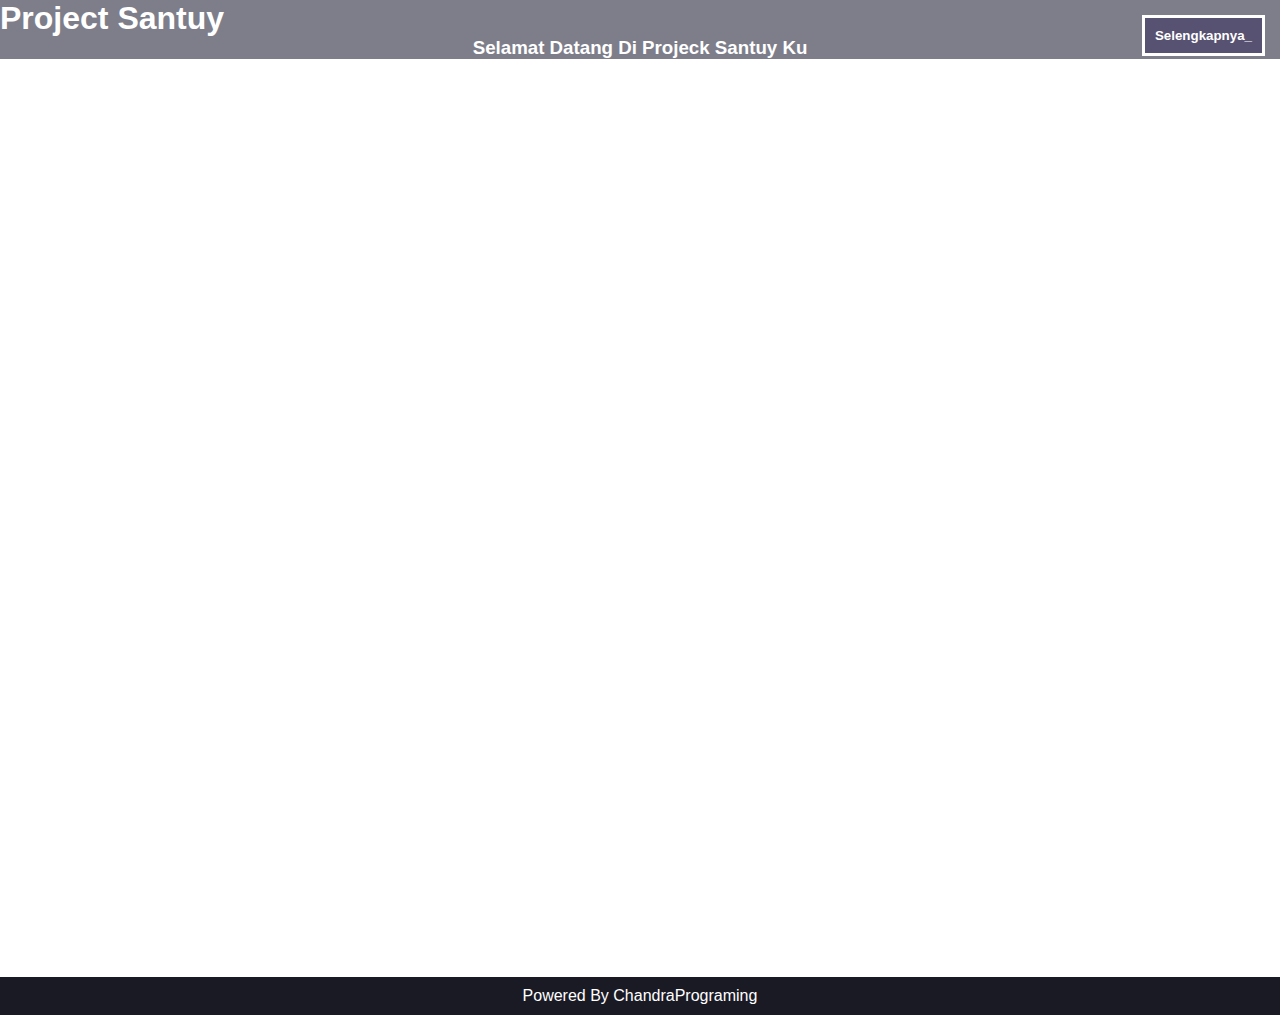
<file: index.html>
<!DOCTYPE html>
<html lang="en">
  <head>
    <meta charset="UTF-8" />
    <meta name="viewport" content="width=device-width, initial-scale=1.0" />
    <title>project 3</title>
    <link rel="stylesheet" href="style.css" />
  </head>
  <body>
      
  <body>
        <div class="container-fluid">
          <!--   baris ke 1 adalah header, full layar-->
          <div class="row" style="background: #4b4b5eb7; color: white;">
          
              <div class="col-md-12">
                  <h1>Project Santuy</h1>
                  <center><h3>Selamat Datang Di Projeck Santuy Ku</h3></center>
              </div>
          </div>
    <button class="toggle-sidebar" id="toggle-sidebar">Selengkapnya_</button>

 <ul class="sidebar">

    <li><a href="latihan4.html">Menentukan Umur</a></li>
    <li><a href="latihan5.html">Kasir</a></li>
    <li><a href="latihan6.html">Grade</a></li>
    <li><a href="perhotelan1.html">Perhotelan</a></li>
    <li><a href="#">Kontak</a></li>
  </ul>
    <script src="script.js"></script>
  
          

    <br>
    <footer style="background: rgb(26, 26, 37); color: #fff; padding: 10px;
    text-align: center;">
    <p>Powered By ChandraPrograming </p>
    </footer>
    </br>


</body>
</html>
</file>
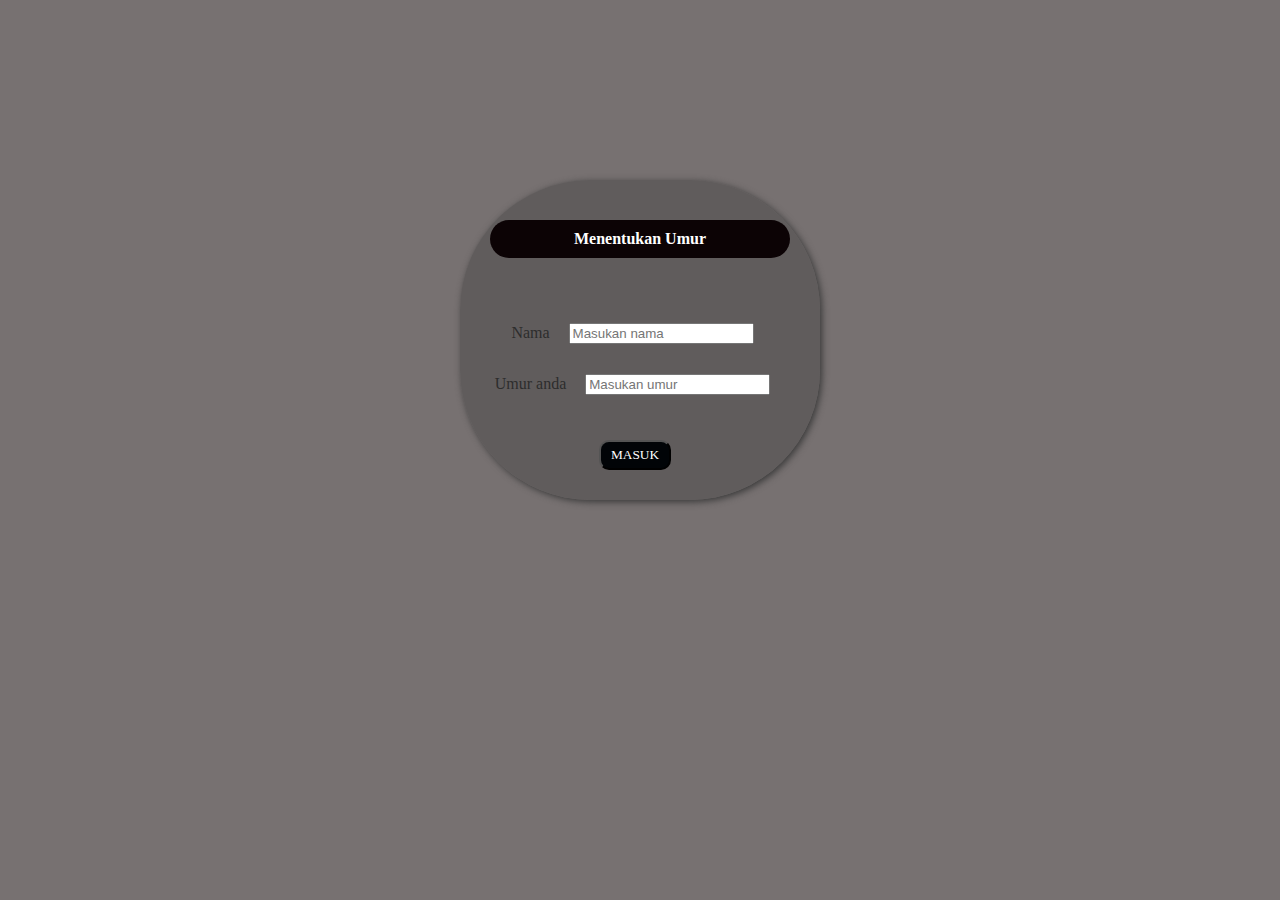
<file: latihan4.html>
<!DOCTYPE html>
<html>
<head>
  <title>umur</title>
  <style type="text/css">
    body{
      overflow-y: hidden;
      margin:0;
      padding: 0;
      font-family: monospace;
      background-color: #777171;
    }
    form{
      font-family: fantasy;
      background-color: rgba(87, 84, 84, 0.7);
      width: 300px;
      margin: 180px auto;
      padding: 30px;
      text-align: center;
      color: #2D2D2D;
      border-radius: 130px 130px;
      box-shadow: 2px 2px 7px #393939;
    }
    input{
      margin: 15px;
    }
    input.login{
      background-color: #010407;
      color: #ffffff;
      font-family:verdana;
      font-weight:lighter;
      border-radius: 10px;
      padding: 5px 10px;
      margin: 30px 10px auto 0px;
      text-transform: uppercase;
      transition: .2s;
    }
    input.login:hover{
      background-color: #080103;
      color: #CDCDCD;
    }
    
    p{
      text-align:center;
      margin: 50px auto;
      margin-top: 10px;
      padding: 10px;
      font-weight: bold;
      color: #ffffff;
      font-family: verdana;
      background-color: #0c0305;
      border-radius: 20px;
    }
  </style>
</head>
<body>
  <form action="halaman utama.html" method="get" id="myForm" onsubmit=" return validasi()">
      <p>Menentukan Umur</p>
      Nama  <input type="text" name="nama" placeholder="Masukan nama"><br>
      
      Umur anda  <input type="text" name="umuranda" placeholder="Masukan umur">
    
    
      <input class="login" type="submit" name="submit" value="Masuk">
    </form>
  </body>
  <script type="text/javascript">
  function validasi(){
    var nama= document.forms["myForm"]["nama"].value;
    
    var umuranda= document.forms["myForm"]["umuranda"].value;

    var umur ="";

if(umuranda <=5){
    umur = "Wah masih balita";
}
else if(umuranda <=12){
    umur = "Kamu itu masih bocil bau bawang paham ?";
}
else if(umuranda <=18){
    umur = "Cie yang sudah remaja";
}
else if(umuranda <=40){
    umur = "Sudah masuk kategori dewasa";
}
else if(umuranda <=60){
    umur = "Orang tua sudah banyak istirahat";
}
else{
    (umuranda=>60)
    umur = "Cie udh bau tanah"
}
document.write("<center>Nama : " + nama +  "<br></center>")

document.write(`<center><p>umuranda   : ${umur} </p></center>`  );
  
        }
</script>
</html>
</file>
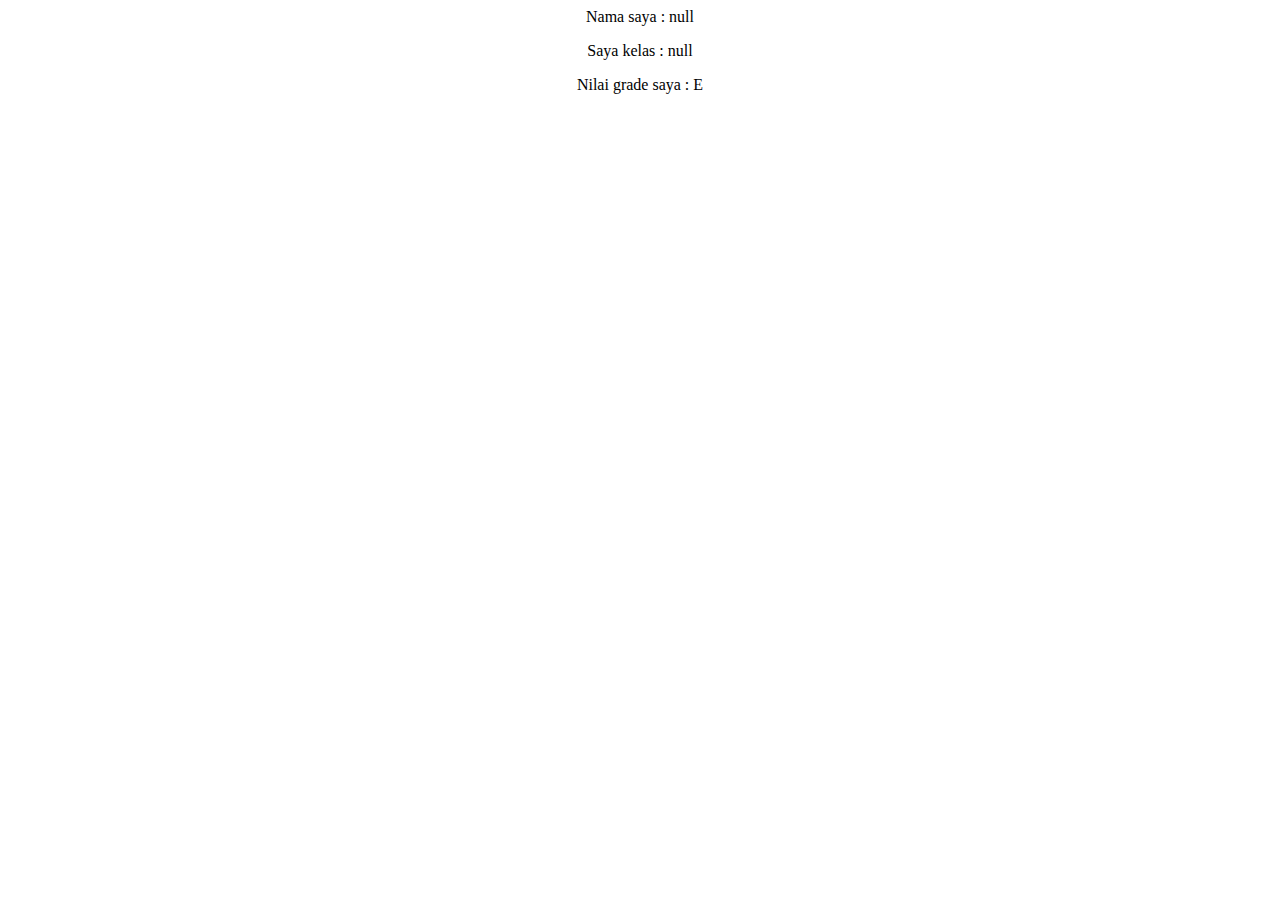
<file: latihan6.html>
<!DOCTYPE html>
<html lang="en">
<head>
    <meta charset="UTF-8">
    <meta http-equiv="X-UA-Compatible" content="IE=edge">
    <meta name="viewport" content="width=device-width, initial-scale=1.0">
    <title>Papan grading </title>
</head>
<body>
        <center>
    <script>
            



        var namaa = prompt("Nama kamu ?")
        var kelas = prompt("Kelas berapa ?")
        var nilai = prompt("Nilai kamu ?")
        var grade = "";



        if(nilai >=90){
            grade ="A"
        }

        else if(nilai >=87){
            grade ="B"
        }

        else if(nilai >=74){
            grade ="C"
        }

        else if(nilai >=67){
            grade ="D"
        }

        else if(nilai >=0){
            grade ="E"
        }


        document.write("Nama saya : "+ namaa + "<br>" )
        document.write("<p>Saya kelas : "+ kelas + "<br></p>")
        document.write("<p>Nilai grade saya : "+ grade + "</p>")
    </script>
    </center>
    </body>
</body>
</html>
</file>
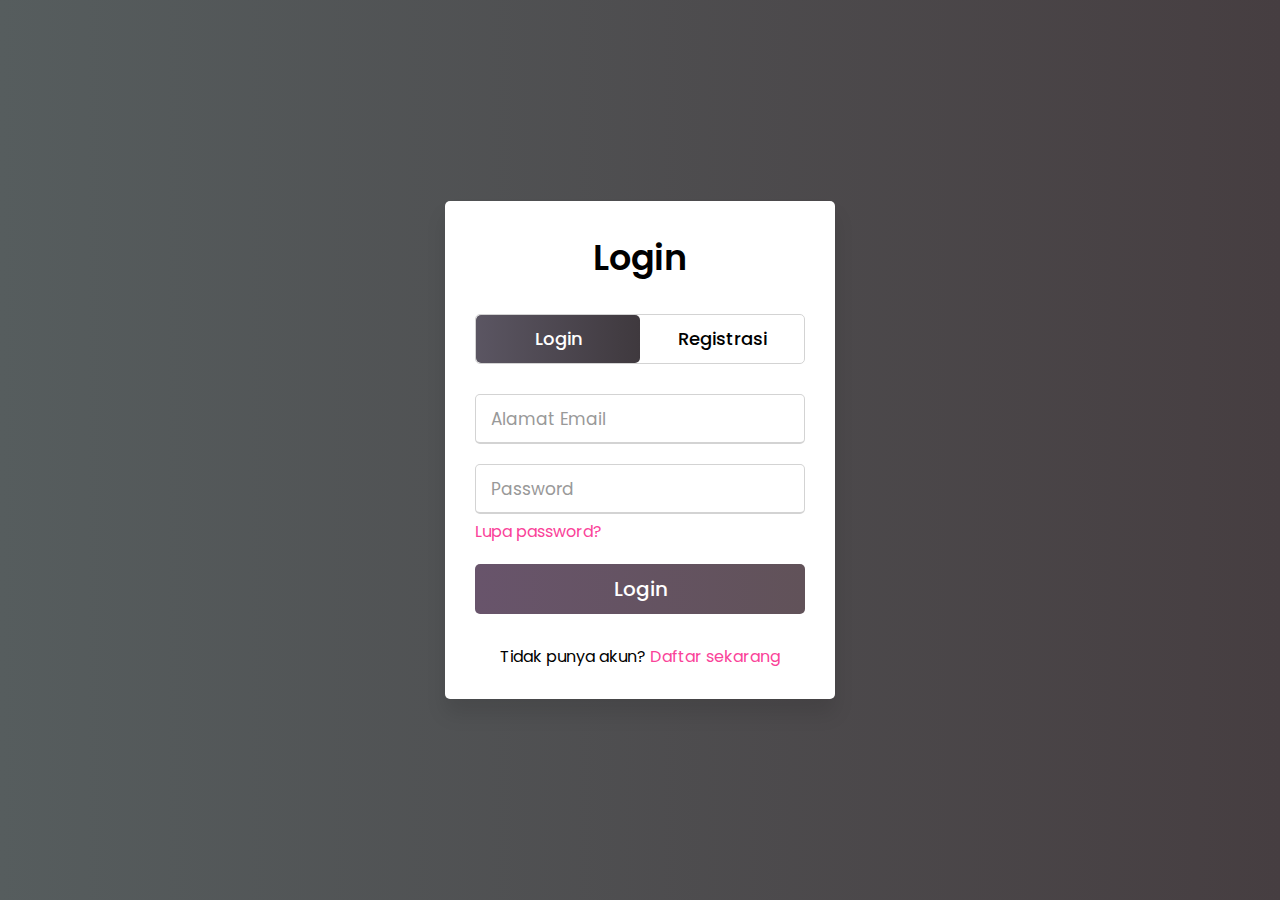
<file: login.html>
<html lang="en" dir="ltr">
   <head>
      <meta charset="utf-8">
      <title>Login dan Registrasi| CodingChandra</title>
      <link rel="stylesheet" href="login.css">
      <meta name="viewport" content="width=device-width, initial-scale=1.0">
   </head>
   <body>
      <div class="wrapper">
         <div class="title-text">
            <div class="title login">
               Login
            </div>
            <div class="title signup">
                Registrasi 
            </div>
         </div>
         <div class="form-container">
            <div class="slide-controls">
               <input type="radio" name="slide" id="login" checked>
               <input type="radio" name="slide" id="signup">
               <label for="login" class="slide login">Login</label>
               <label for="signup" class="slide signup">Registrasi</label>
                
               <div class="slider-tab"></div>
            </div>
            <div class="form-inner">
               <form action="index.html" class="login">
                  <div class="field">
                     <input type="text" placeholder="Alamat Email" required>
                  </div>
                  <div class="field">
                     <input type="password" placeholder="Password" required>
                  </div>
                  <div class="pass-link">
                     <a href="#">Lupa password?</a>
                  </div>
                  <div class="field btn">
                     <div class="btn-layer"></div>
                     <input type="submit" value="Login">
                  </div>
                  <div class="signup-link">
                     Tidak punya akun? <a href="">Daftar sekarang</a>
                  </div>
               </form>
               <form action="#" class="signup">
                  <div class="field">
                     <input type="text" placeholder="Alamat Email" required>
                  </div>
                  <div class="field">
                     <input type="password" placeholder="Password" required>
                  </div>
                  <div class="field">
                     <input type="password" placeholder="Konfirmasi password" required>
                  </div>
                  <div class="field btn">
                     <div class="btn-layer"></div>
                     <input type="submit" value="Daftar">
                  </div>
               </form>
            </div>
         </div>
      </div>
      <script>
         const loginText = document.querySelector(".title-text .login");
         const loginForm = document.querySelector("form.login");
         const loginBtn = document.querySelector("label.login");
         const signupBtn = document.querySelector("label.signup");
         const signupLink = document.querySelector("form .signup-link a");
         signupBtn.onclick = (()=>{
           loginForm.style.marginLeft = "-50%";
           loginText.style.marginLeft = "-50%";
         });
         loginBtn.onclick = (()=>{
           loginForm.style.marginLeft = "0%";
           loginText.style.marginLeft = "0%";
         });
         signupLink.onclick = (()=>{
           signupBtn.click();
           return false;
         });
      </script>
   </body>
</html>
</file>
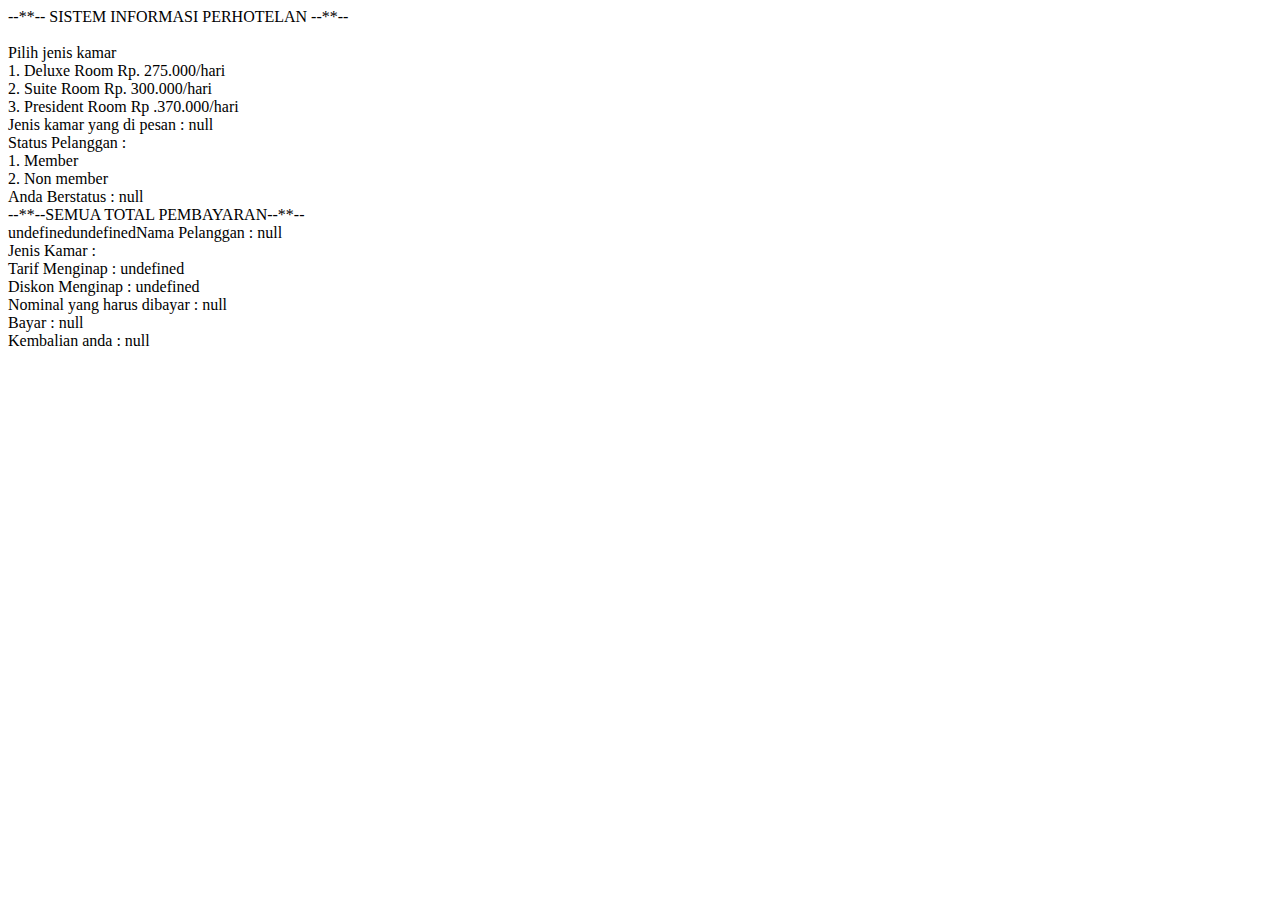
<file: perhotelan.html>
<!DOCTYPE html>
<html lang="en">
<head>
    <meta charset="UTF-8">
    <meta http-equiv="X-UA-Compatible" content="IE=edge">
    <meta name="viewport" content="width=device-width, initial-scale=1.0">
    <title>Document</title>
</head>
<body>
    <script>
        document.write("--**-- SISTEM INFORMASI PERHOTELAN  --**--<br></br>")
        nama = prompt("Masukan Nama Anda : ")
        document.write("Pilih jenis kamar <br>")
        document.write("1. Deluxe Room Rp. 275.000/hari <br>")
        document.write("2. Suite Room Rp. 300.000/hari <br>")
        document.write("3. President Room Rp .370.000/hari <br>")
        kamar1 = 275000;
        kamar2 = 300000;
        kamar3 = 370000;
        kamar = prompt("Jenis kamar yang di pesan : ")
        document.write("Jenis kamar yang di pesan : " + kamar + "<br>")
        LamaMenginap= prompt("Lama menginap : " )
        document.write("Status Pelanggan : <br>")
        document.write("1. Member <br>")
        document.write("2. Non member <br>")
        status = prompt("Status Anda Apa ? ")
        document.write("Anda Berstatus : " + status + "<br>")
        
        bayar = prompt("Masukkan uang anda " + "<br>")
        document.write("--**--SEMUA TOTAL PEMBAYARAN--**--" + "<br>")
        //nota
        var kamar= "";
        var jenis= prompt("")
        var tarif= document.write(tarif);
        var diskon= document.write(diskon);

        document.write("Nama Pelanggan : " + nama + "<br>")
        document.write("Jenis Kamar : " + kamar + "<br>")
        document.write("Tarif Menginap : " + tarif + "<br>")
        document.write("Diskon Menginap : " + diskon  + "<br>") 
        document.write("Nominal yang harus dibayar : " + bayar+ "<br>")
        document.write("Bayar : " + bayar + "<br>")
        document.write("Kembalian anda : " +bayar + "<br>")

        // proses perhitungan
                  if (kamar1== 1) {
                lama = lama * 275000;
                kamar = "Deluxe Room";
            } else if (kamar2 == 2) {
               lama= lama * 300000;
                kamar = "Suite Room";
            } else if (kamar3 == 3) {
               lama= lama * 375000;
                kamar = "President Room";
            }

            if (status == 1) {
                if (lama >= 4 && lama <= 7) {
                    diskon = 0.20 * lama;
                } else if (lama > 7) {
                    diskon = 0.35 * lama;
                }
            } else if (status == 2) {
                if (lama >= 4 && lama <= 7) {
                    diskon = 0.10 * lama;
                } else if (lama > 7) {
                    diskon = 0.15 * lama;
                }
            }
        
            var bayar=diskon-lama;


           

               
    </script>

</body>
</html>
</file>
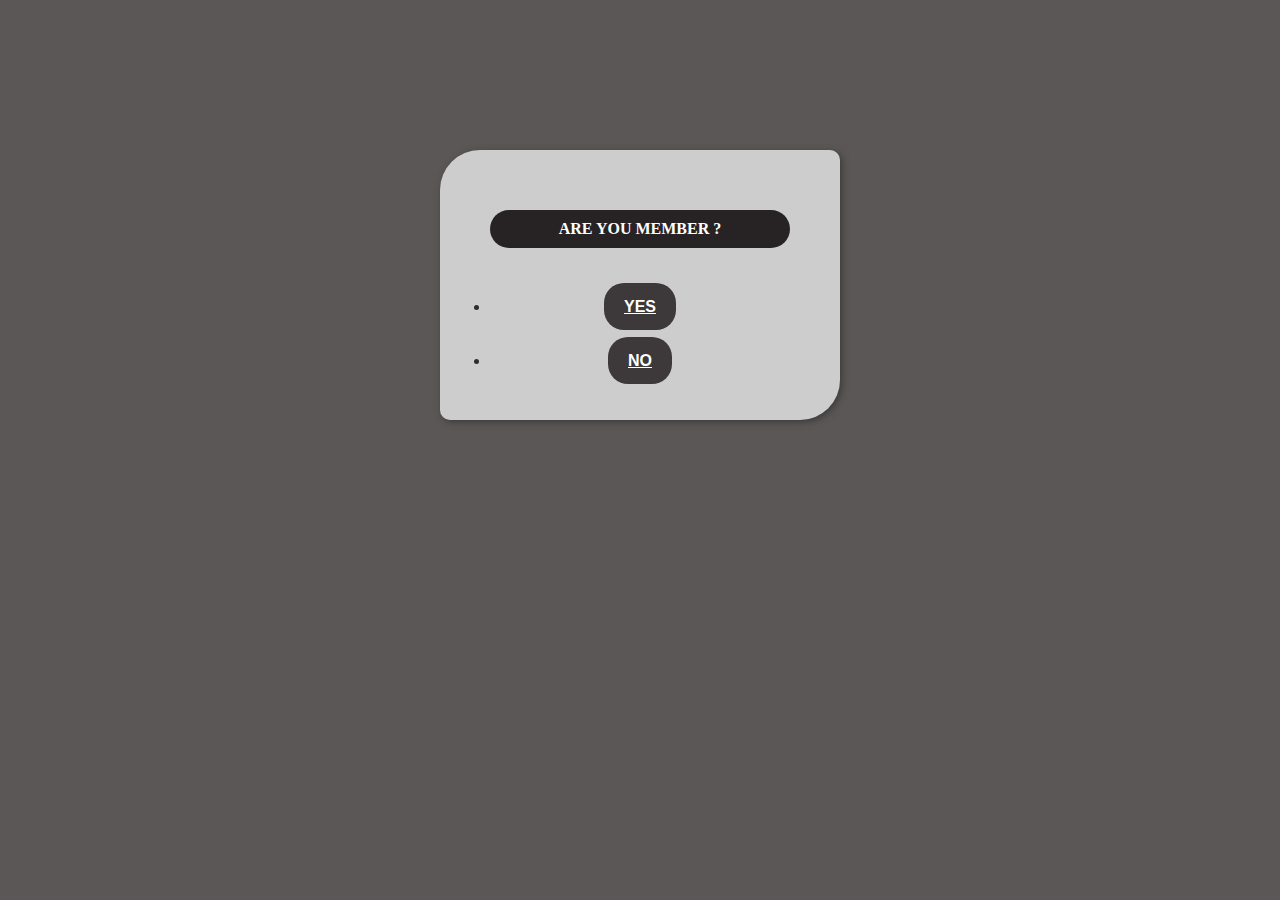
<file: perhotelan1.html>
<!DOCTYPE html>
<html>
<head>
  <title>perhotelan</title>
  <style type="text/css">
    body{
      overflow-y: hidden;
      margin:0;
      padding: 0;
      font-family: verdana;
      background-color: #5c5757;
    }
    form{
      font-family: arial;
      background-color: rgb(255,255,255,0.7);
      width: 300px;
      margin: 150px auto;
      padding: 50px;
      text-align: center;
      color: #2D2D2D;
      border-radius: 40px 10px;
      box-shadow: 2px 2px 7px #393939;
    }
    input{
      margin: 10px;
    }
    input.login{
      background-color: #010b16;
      color: #ffffff;
      font-family: verdana;
      font-weight: bold;
      border-radius: 10px;
      padding: 5px 10px;
      margin: 30px 10px auto 0px;
      text-transform: uppercase;
      transition: .2s;
    }
    input.login:hover{
      background-color: #1b040b;
      color: #CDCDCD;
    }
    
    p{
      text-align:center;
      margin: 50px auto;
      margin-top: 10px;
      padding: 10px;
      font-weight: bold;
      color: #ffffff;
      font-family: verdana;
      background-color: #272324;
      border-radius: 20px;
    }
a.tbl-biru {
        background: #3d3839;
        border-radius: 20px;
        margin-top: 0px;
        padding: 15px 20px 15px  20px;
        color: #FFFFFF;
        cursor: pointer;
        font-weight: bold;
    }


    a.tbl-pink  {
        background: #3d3839;
        border-radius: 20px;
        margin-top: 0px;
        padding: 15px 20px 15px  20px;
        color: #FFFFFF;
        cursor: pointer;
        font-weight: bold;
    }

    a.tbl-pink:hover {
        background-color: #8f1313c4;
        color: rgb(252, 248, 248);
}


a.tbl-biru:hover {
    background-color: #041055;
    color: rgb(252, 248, 248);
}


  </style>
</head>
<body>
  <form >
      <p>ARE YOU MEMBER ?</p>
 
                <li><a href="perhotelan3.html" class="tbl-biru">YES</a></li><br>
                <br>
                    <li><a href="perhotelan2.html" class="tbl-pink">NO</a></li>
    </form>
  </body>
  
        
</script>
</html>
</file>
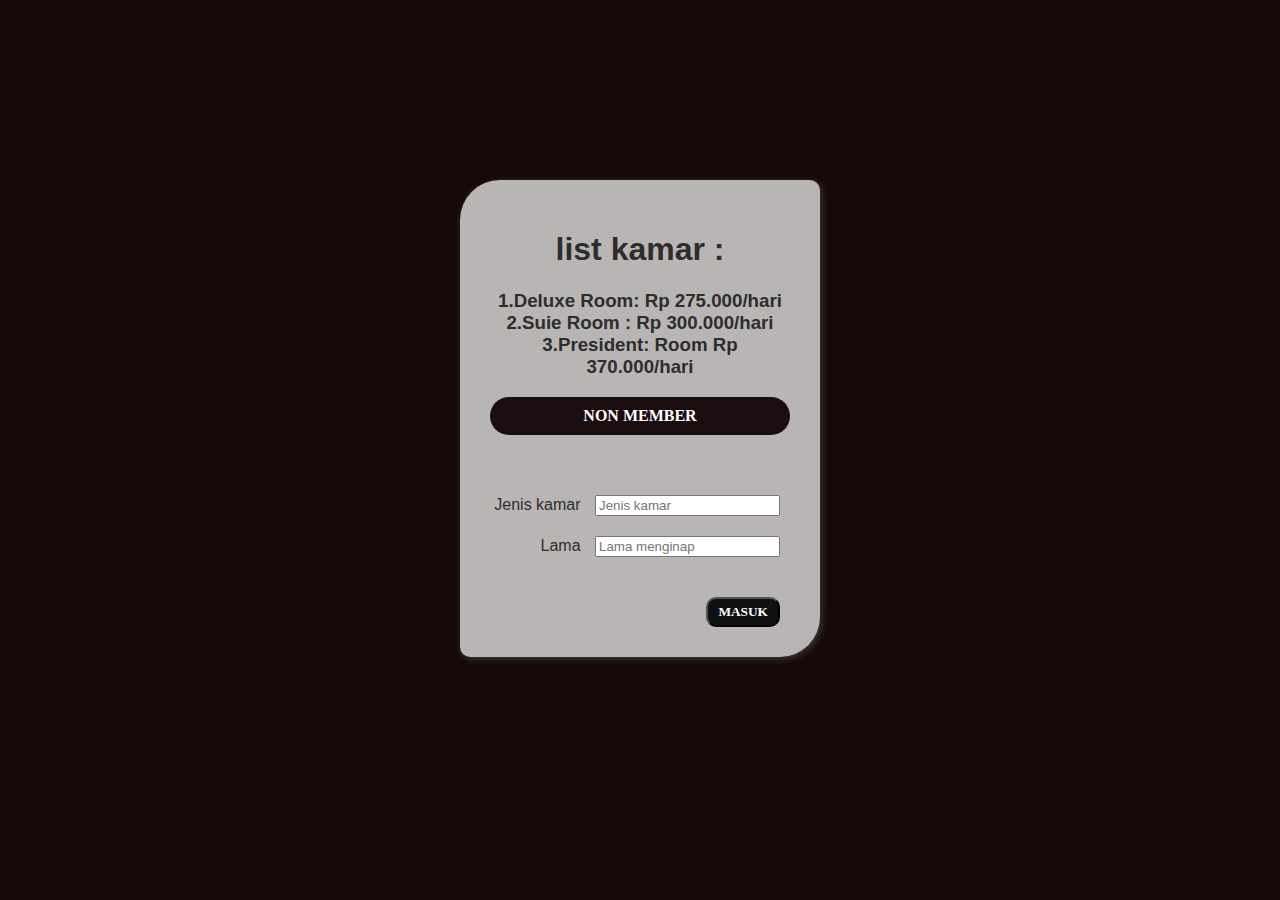
<file: perhotelan2.html>
<!DOCTYPE html>
<html>
<head>
  <title>NON MEMBER</title>
  <style type="text/css">
    body{
      overflow-y: hidden;
      margin:0;
      padding: 0;
      font-family: verdana;
      background-color: #180909;
    }
    form{
      font-family: arial;
      background-color: rgb(255,255,255,0.7);
      width: 300px;
      margin: 180px auto;
      padding: 30px;
      text-align: right;
      color: #2D2D2D;
      border-radius: 40px 10px;
      box-shadow: 2px 2px 7px #393939;
    }
    input{
      margin: 10px;
    }
    input.login{
      background-color: #0f1011;
      color: #ffffff;
      font-family: verdana;
      font-weight: bold;
      border-radius: 10px;
      padding: 5px 10px;
      margin: 30px 10px auto 0px;
      text-transform: uppercase;
      transition: .2s;
    }
    input.login:hover{
      background-color: #302b2a;
      color: #CDCDCD;
    }
    
    p{
      text-align:center;
      margin: 50px auto;
      margin-top: 10px;
      padding: 10px;
      font-weight: bold;
      color: #ffffff;
      font-family: verdana;
      background-color: #1a0c0f;
      border-radius: 20px;
    }
  </style>
</head>
<body>
  
  <form action="halaman utama.html" method="get" id="myForm" onsubmit=" return validasi()">
    <center> <h1>list kamar : </h1> </center>
      <center>  <h3> 1.Deluxe Room: Rp 275.000/hari <br>
       2.Suie Room : Rp 300.000/hari <br>
       3.President: Room Rp 370.000/hari <br></h3></center>
     
      <p>NON MEMBER</p>

      Jenis kamar  <input type="text" name="jenis" placeholder="Jenis kamar" required><br>
      Lama  <input type="text" name="lama" placeholder="Lama menginap" required><br>
      
    
    
      <input class="login" type="submit" name="submit" value="Masuk">
    </form>
  </body>
  <script type="text/javascript">
  function validasi(){
    var jenis = document.forms["myForm"]["jenis"].value;
    var lama = document.forms["myForm"]["lama"].value;
    var kamar = "";
    var tarif = 0;
    var diskon = 0;

//proses perhitungan
if (jenis==1){
  tarif=lama*275000;
  kamar="duluxe room";
}else if (jenis==2){
  tarif=lama*300000
  kamar="suite room";
}else if( jenis==3){
  tarif=lama*375000;
    kamar="president room";
}

if (lama >=4 && lama <=7){
  diskon = 0.10 * tarif;
}else if (lama > 7){
  diskon = 0.15 * tarif;
}



 var bayar = tarif - diskon;



document.write("jenis kamar : " + kamar + "<br>");
document.write("<P>lama menginap : " + lama + "<br></p>");
document.write(`<p>Tarif Penginapan : ${tarif} </p>`  );
document.write(`<p>Diskon Penginapan : ${diskon} </p>`  );
document.write(`<p>Total Pembayaran : ${bayar} </p>`  );
  
        }
</script>
</html>
</file>
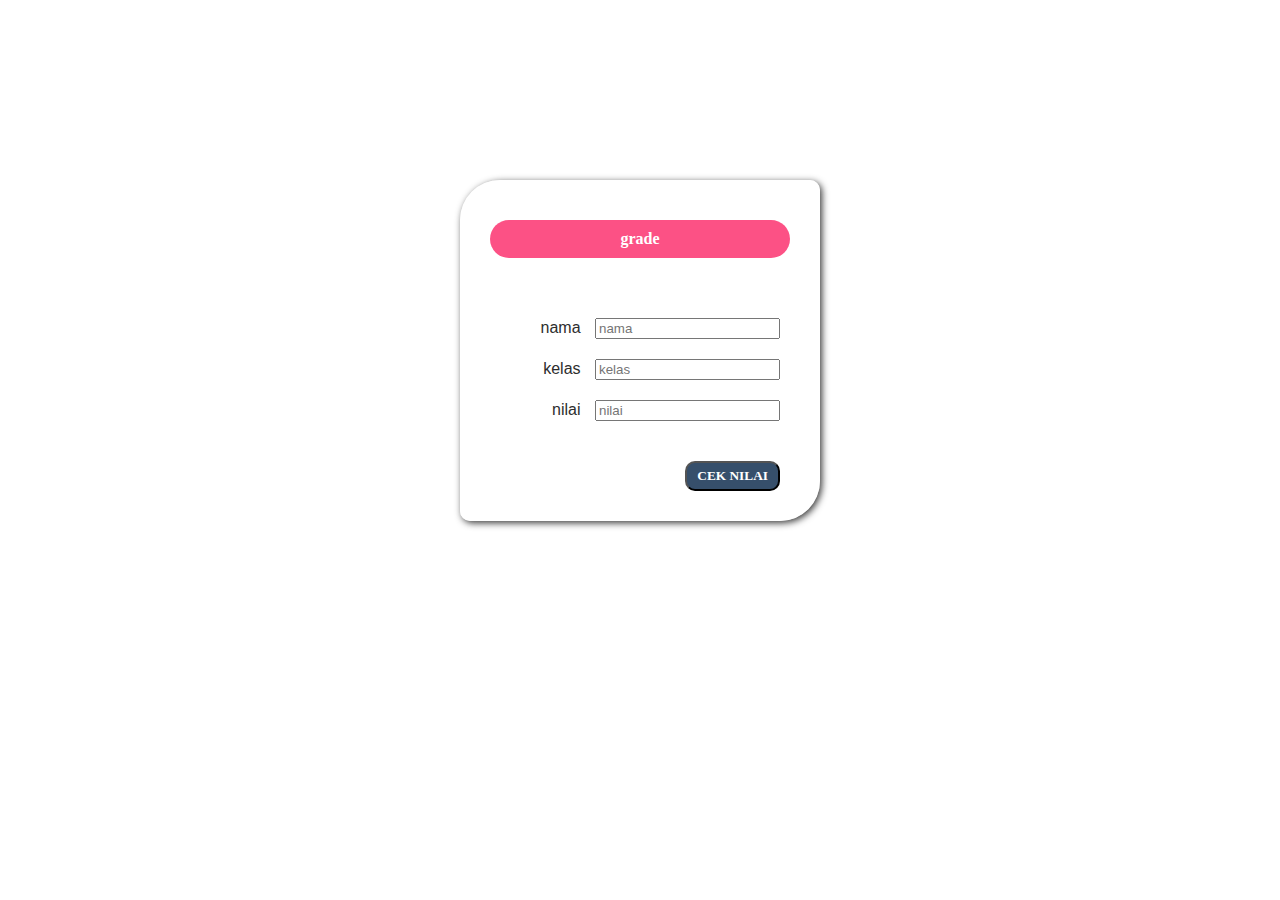
<file: Fawwaz/grade.html>
<!DOCTYPE html>
<html>
<head>
  <title>grade</title>
  <style type="text/css">
    body{
      overflow-y: hidden;
      margin:0;
      padding: 0;
      font-family: verdana;
      background-color: #ffffff;
    }
    form{
      font-family: arial;
      background-color: rgb(255,255,255,0.7);
      width: 300px;
      margin: 180px auto;
      padding: 30px;
      text-align: right;
      color: #2D2D2D;
      border-radius: 40px 10px;
      box-shadow: 2px 2px 7px #393939;
    }
    input{
      margin: 10px;
    }
    input.login{
      background-color: #364f6b;
      color: #ffffff;
      font-family: verdana;
      font-weight: bold;
      border-radius: 10px;
      padding: 5px 10px;
      margin: 30px 10px auto 0px;
      text-transform: uppercase;
      transition: .2s;
    }
    input.login:hover{
      background-color: #fc5185;
      color: #CDCDCD;
    }
    
    p{
      text-align:center;
      margin: 50px auto;
      margin-top: 10px;
      padding: 10px;
      font-weight: bold;
      color: #ffffff;
      font-family: verdana;
      background-color: #fc5185;
      border-radius: 20px;
    }
  </style>
</head>
<body>
  <form action="halaman utama.html" method="get" id="myForm" onsubmit=" return validasi()">
      <p>grade</p>
      nama  <input type="text" name="nama" placeholder="nama"><br>
      kelas  <input type="text" name="kelas" placeholder="kelas"><br>
      nilai  <input type="text" name="nilai" placeholder="nilai">
    
    
      <input class="login" type="submit" name="submit" value="cek nilai">
    </form>
  </body>
  <script type="text/javascript">
  function validasi(){
    var nama= document.forms["myForm"]["nama"].value;
    var kelas= document.forms["myForm"]["kelas"].value;
    var nilai= document.forms["myForm"]["nilai"].value;

    var grade ="";

if(nilai >= 81){
    grade = "A";
}
else if(nilai >= 61){
    grade = "B";
}
else if(nilai >= 41){
    grade = "C";
}
else if(nilai >= 16){
    grade = "D";
}
else if(nilai >= 0){
    grade = "E";
}
else{
    grade = "F"
}
document.write("Nama : " + nama + "<br>")
document.write("<P>Kelas : " + kelas + "<br></p>")
document.write(`<p>Nilai  anda : ${grade} </p>`  );
  
        }
</script>
</html>
</file>
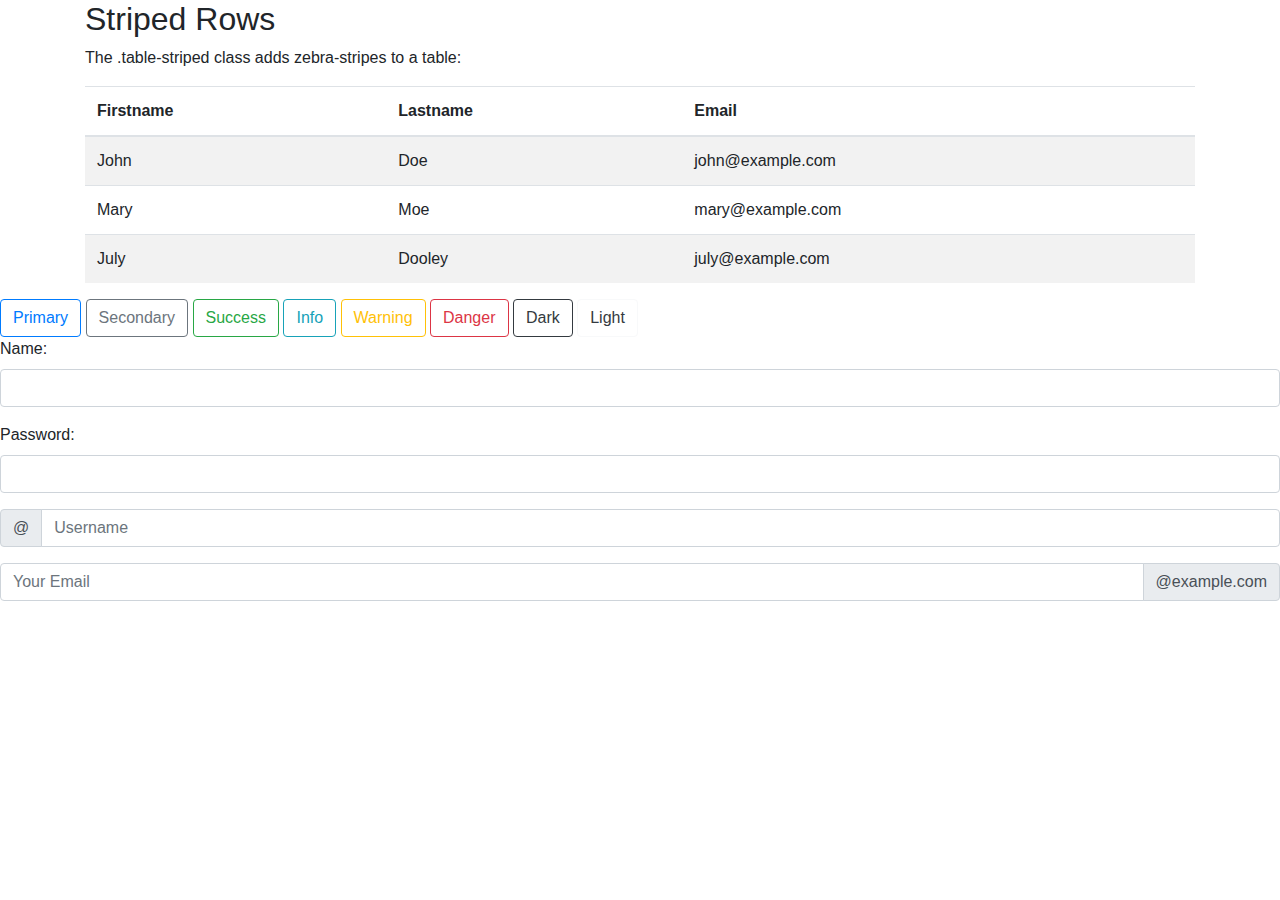
<file: Fawwaz/halaman 1.html>
<!DOCTYPE html>
<html lang="en">
<head>
  <title>Bootstrap Example</title>
  <meta charset="utf-8">
  <meta name="viewport" content="width=device-width, initial-scale=1">
  <link rel="stylesheet" href="https://maxcdn.bootstrapcdn.com/bootstrap/4.5.2/css/bootstrap.min.css">
  <script src="https://ajax.googleapis.com/ajax/libs/jquery/3.5.1/jquery.min.js"></script>
  <script src="https://cdnjs.cloudflare.com/ajax/libs/popper.js/1.16.0/umd/popper.min.js"></script>
  <script src="https://maxcdn.bootstrapcdn.com/bootstrap/4.5.2/js/bootstrap.min.js"></script>
</head>
<body>

<div class="container">
  <h2>Striped Rows</h2>
  <p>The .table-striped class adds zebra-stripes to a table:</p>            
  <table class="table table-striped">
    <thead>
      <tr>
        <th>Firstname</th>
        <th>Lastname</th>
        <th>Email</th>
      </tr>
    </thead>
    <tbody>
      <tr>
        <td>John</td>
        <td>Doe</td>
        <td>john@example.com</td>
      </tr>
      <tr>
        <td>Mary</td>
        <td>Moe</td>
        <td>mary@example.com</td>
      </tr>
      <tr>
        <td>July</td>
        <td>Dooley</td>
        <td>july@example.com</td>
      </tr>
    </tbody>
  </table>
</div>
<button type="button" class="btn btn-outline-primary">Primary</button>
<button type="button" class="btn btn-outline-secondary">Secondary</button>
<button type="button" class="btn btn-outline-success">Success</button>
<button type="button" class="btn btn-outline-info">Info</button>
<button type="button" class="btn btn-outline-warning">Warning</button>
<button type="button" class="btn btn-outline-danger">Danger</button>
<button type="button" class="btn btn-outline-dark">Dark</button>
<button type="button" class="btn btn-outline-light text-dark">Light</button>
<div class="form-group">
    <label for="usr">Name:</label>
    <input type="text" class="form-control" id="usr">
  </div>
  <div class="form-group">
    <label for="pwd">Password:</label>
    <input type="password" class="form-control" id="pwd">
  </div>
  <form>
    <div class="input-group mb-3">
      <div class="input-group-prepend">
        <span class="input-group-text">@</span>
      </div>
      <input type="text" class="form-control" placeholder="Username">
    </div>
  
    <div class="input-group mb-3">
      <input type="text" class="form-control" placeholder="Your Email">
      <div class="input-group-append">
        <span class="input-group-text">@example.com</span>
      </div>
    </div>
  </form>
</body>
</html>
</file>
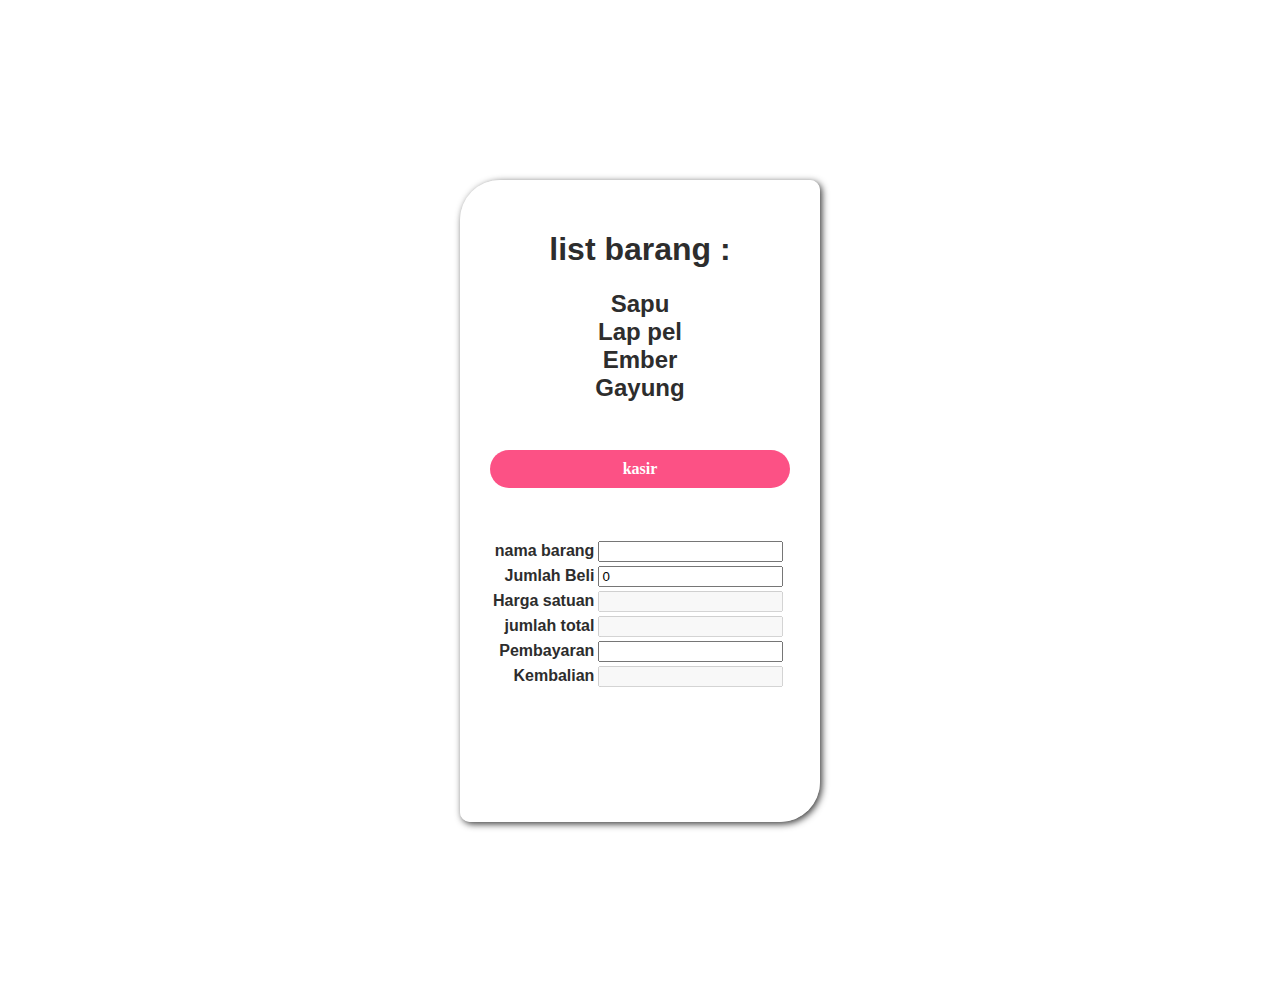
<file: Fawwaz/kasir.html>
<!DOCTYPE html>
<html>
<head>
 <title>kasir</title>
 <style>
 p{
      text-align:center;
      margin: 50px auto;
      margin-top: 10px;
      padding: 10px;
      font-weight: bold;
      color: #ffffff;
      font-family: verdana;
      background-color: #fc5185;
      border-radius: 20px;
    }

  div{
      font-family: arial;
      background-color: rgb(255,255,255,0.7);
      width: 300px;
      margin: 180px auto;
      padding: 30px;
      text-align: right;
      color: #2D2D2D;
      border-radius: 40px 10px;
      box-shadow: 2px 2px 7px #393939;
    }
 </style>
</head>
<body>

 <div>
 <center>  <h1>list barang : </h1> 
 <h2>Sapu  <br>
  Lap pel  <br>
  Ember  <br>
  Gayung  <br> </h2> </center>
  <br>
  <center>  <p>kasir</p></center>
  <table border="0">
    <tr>
<th>nama barang</th>    
    <th><input type="text" id="jenis"  value="" onchange="total()"></th>
   </tr>
 <tr>    
    <th>Jumlah Beli</th>    
    <th><input type="number" id="jumlah"  value="0" onchange="total()"></th>
   </tr>
  

   <tr>    
    <th>Harga satuan</th>
    <th><input type="text"  id="harga" disabled></th>
   </tr>

  
   <tr>    
    <th>jumlah total</th>
    <th><input type="text"  id="total" disabled></th>
   </tr>

   <tr>    
    <th>Pembayaran</th>    
    <th><input type="number" id="bayar" onchange="total()"></th>
   </tr>
   
   <tr>    
    <th>Kembalian</th>
    <th><input type="text"  id="total1" disabled></th>
   </tr>
   <tr>   
    <table width="281" height="100px" border="0">
    <th><label align="landscape"  id="cetak" ></label></th>
    </table>
   </tr>         
   
  </table>
        
       
  
  
  <script type="text/javascript">
  
  function total() {
  
   var jumlah_beli =  parseInt(document.getElementById('jumlah').value);
   var pembayaran =  parseInt(document.getElementById('bayar').value);
   var jenis = document.getElementById("jenis").value;



   if (jenis=="sapu"){
  a=45000
}else if (jenis=="ember"){
 a=30000;
}else if( jenis=="gayung"){
  a=15000;
}
else if( jenis=="lap pel"){
  a=65000;
}
else{
  alert("barang tidak ada")
}

     var harga = a;
          document.getElementById('harga').value = a;
   var jumlah_harga = harga * jumlah_beli;
    document.getElementById('total').value = jumlah_harga;


 if (pembayaran <= jumlah_harga){
alert("uang anda kurang");
  
 }


   var kembali = pembayaran - jumlah_harga;
    document.getElementById('total1').value = kembali;
  
 
  }
                    
  
  </script>
 </div>

 
</body>
</html>
</file>
<file: style.css>
*{
    font-family: Arial, Helvetica, sans-serif;
    margin: 0;
    padding: 0;
  }

  

  .toggle-sidebar {
    border: solid;
    background-color: #1102465b;
    color: white;
    font-weight: bold;
    padding: 10px;
    position: absolute;
    right: 15px;
    top: 15px;
    cursor: pointer;
  }
  .sidebar {
    height: 50vh;
    width: 1000px;
    list-style: none;
    background-color: #626868;
  }
  .sidebar li a {
    display: inline-block;
    padding: 35px;
    text-decoration: none;
    color: white;
    font-weight: bold;
    text-transform: uppercase;
    border-bottom: 1px solid silver;
    transition: background-color 0.5s;
  }
  .sidebar li a:hover {
    background-color: rgba(255, 255, 255, 0.3);
  }
      .sidebar {
    height: 100vh;
    width: 200px;
    list-style: none;
    background-color: #2b2c2c;
    /* tambahkan kode ini */
    position: relative;
    left: -200px;
    transition: 0.5s;
  }
  /* tambahkan selector .sidebar-open di css */
  .sidebar-open {
    left: 0;
  }
</file>
<file: login.css>
@import url('https://fonts.googleapis.com/css?family=Poppins:400,500,600,700&display=swap');
*{
  margin: 0;
  padding: 0;
  box-sizing: border-box;
  font-family: 'Poppins', sans-serif;
}
html,body{
  display: grid;
  height: 100%;
  width: 100%;
  place-items: center;
  background: -webkit-linear-gradient(left, #565d5e, #463e41);
}
::selection{
  background: #1a1894;
  color: #fff;
}
.wrapper{
  overflow: hidden;
  max-width: 390px;
  background: #fff;
  padding: 30px;
  border-radius: 5px;
  box-shadow: 0px 15px 20px rgba(0,0,0,0.1);
}
.wrapper .title-text{
  display: flex;
  width: 200%;
}
.wrapper .title{
  width: 50%;
  font-size: 35px;
  font-weight: 600;
  text-align: center;
  transition: all 0.6s cubic-bezier(0.68,-0.55,0.265,1.55);
}
.wrapper .slide-controls{
  position: relative;
  display: flex;
  height: 50px;
  width: 100%;
  overflow: hidden;
  margin: 30px 0 10px 0;
  justify-content: space-between;
  border: 1px solid lightgrey;
  border-radius: 5px;
}
.slide-controls .slide{
  height: 100%;
  width: 100%;
  color: #fff;
  font-size: 18px;
  font-weight: 500;
  text-align: center;
  line-height: 48px;
  cursor: pointer;
  z-index: 1;
  transition: all 0.6s ease;
}
.slide-controls label.signup{
  color: #000;
}
.slide-controls .slider-tab{
  position: absolute;
  height: 100%;
  width: 50%;
  left: 0;
  z-index: 0;
  border-radius: 5px;
  background: -webkit-linear-gradient(left, hsl(265, 7%, 36%), #3f393e);
  transition: all 0.6s cubic-bezier(0.68,-0.55,0.265,1.55);
}
input[type="radio"]{
  display: none;
}
#signup:checked ~ .slider-tab{
  left: 50%;
}
#signup:checked ~ label.signup{
  color: #fff;
  cursor: default;
  user-select: none;
}
#signup:checked ~ label.login{
  color: #000;
}
#login:checked ~ label.signup{
  color: #000;
}
#login:checked ~ label.login{
  cursor: default;
  user-select: none;
}
.wrapper .form-container{
  width: 100%;
  overflow: hidden;
}
.form-container .form-inner{
  display: flex;
  width: 200%;
}
.form-container .form-inner form{
  width: 50%;
  transition: all 0.6s cubic-bezier(0.68,-0.55,0.265,1.55);
}
.form-inner form .field{
  height: 50px;
  width: 100%;
  margin-top: 20px;
}
.form-inner form .field input{
  height: 100%;
  width: 100%;
  outline: none;
  padding-left: 15px;
  border-radius: 5px;
  border: 1px solid lightgrey;
  border-bottom-width: 2px;
  font-size: 17px;
  transition: all 0.3s ease;
}
.form-inner form .field input:focus{
  border-color: #fc83bb;
  /* box-shadow: inset 0 0 3px #fb6aae; */
}
.form-inner form .field input::placeholder{
  color: #999;
  transition: all 0.3s ease;
}
form .field input:focus::placeholder{
  color: #b3b3b3;
}
.form-inner form .pass-link{
  margin-top: 5px;
}
.form-inner form .signup-link{
  text-align: center;
  margin-top: 30px;
}
.form-inner form .pass-link a,
.form-inner form .signup-link a{
  color: #fa4299;
  text-decoration: none;
}
.form-inner form .pass-link a:hover,
.form-inner form .signup-link a:hover{
  text-decoration: underline;
}
form .btn{
  height: 50px;
  width: 100%;
  border-radius: 5px;
  position: relative;
  overflow: hidden;
}
form .btn .btn-layer{
  height: 100%;
  width: 300%;
  position: absolute;
  left: -100%;
  background: -webkit-linear-gradient(right, #6f6970, #615259, #68546b, #6d5e65);
  border-radius: 5px;
  transition: all 0.4s ease;;
}
form .btn:hover .btn-layer{
  left: 0;
}
form .btn input[type="submit"]{
  height: 100%;
  width: 100%;
  z-index: 1;
  position: relative;
  background: none;
  border: none;
  color: #fff;
  padding-left: 0;
  border-radius: 5px;
  font-size: 20px;
  font-weight: 500;
  cursor: pointer;
}
</file>
